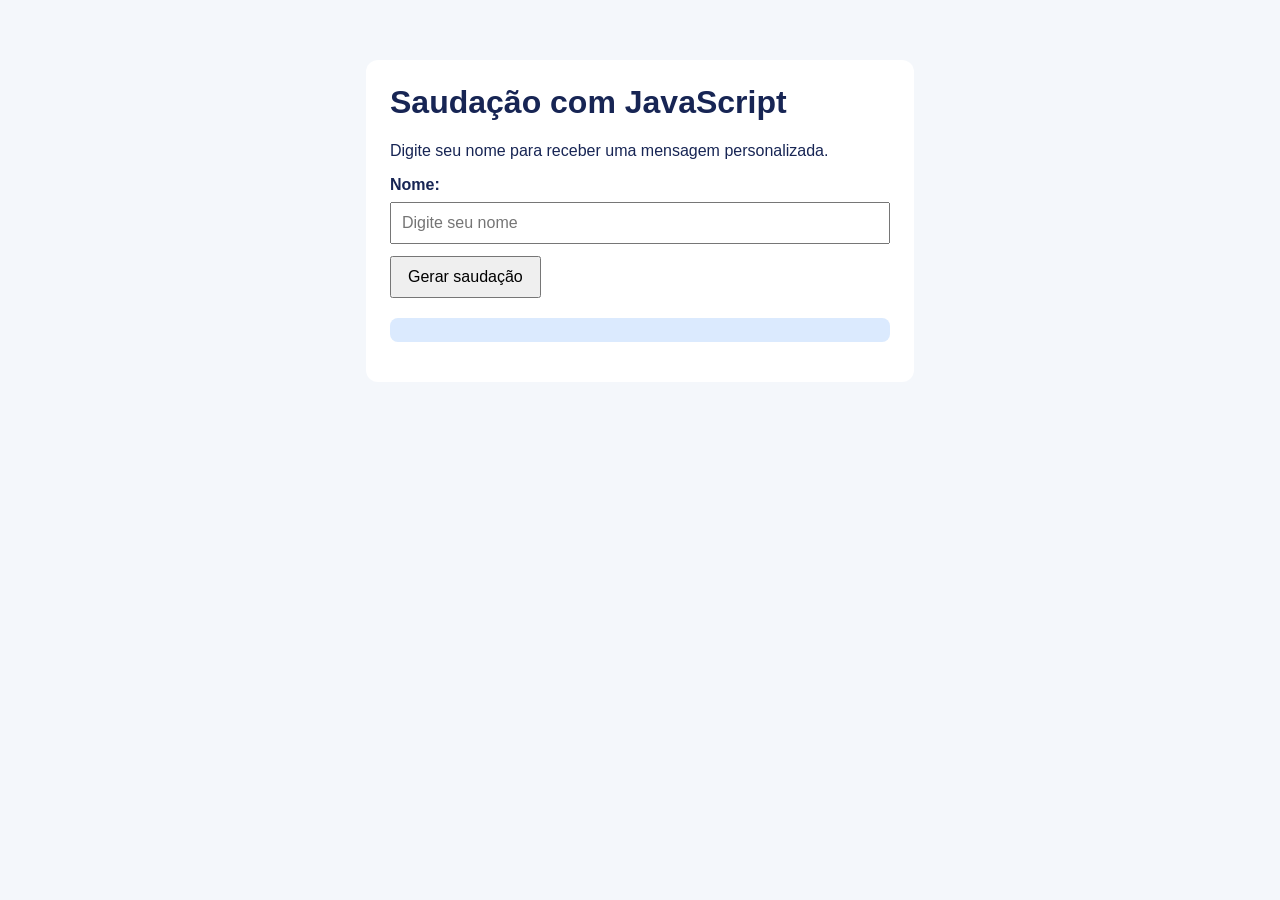
<file: semana1/06-exDom/assets/index.html>
<!DOCTYPE html>
<html lang="pt-BR">
<head>
  <meta charset="UTF-8">

  <meta name="viewport" content="width=device-width, initial-scale=1.0">

  <title>Programa com DOM</title>

  <link rel="stylesheet" href="css/style.css">

  <script src="js/main.js" defer></script>
</head>
<body>
  <main class="container">
    <h1>Saudação com JavaScript</h1>

    <p>Digite seu nome para receber uma mensagem personalizada.</p>

    <label for="nome">Nome:</label>

    <input type="text" id="nome" placeholder="Digite seu nome">

    <button id="botao">Gerar saudação</button>

    <p id="resultado"></p>
  </main>
</body>
</html>
</file>
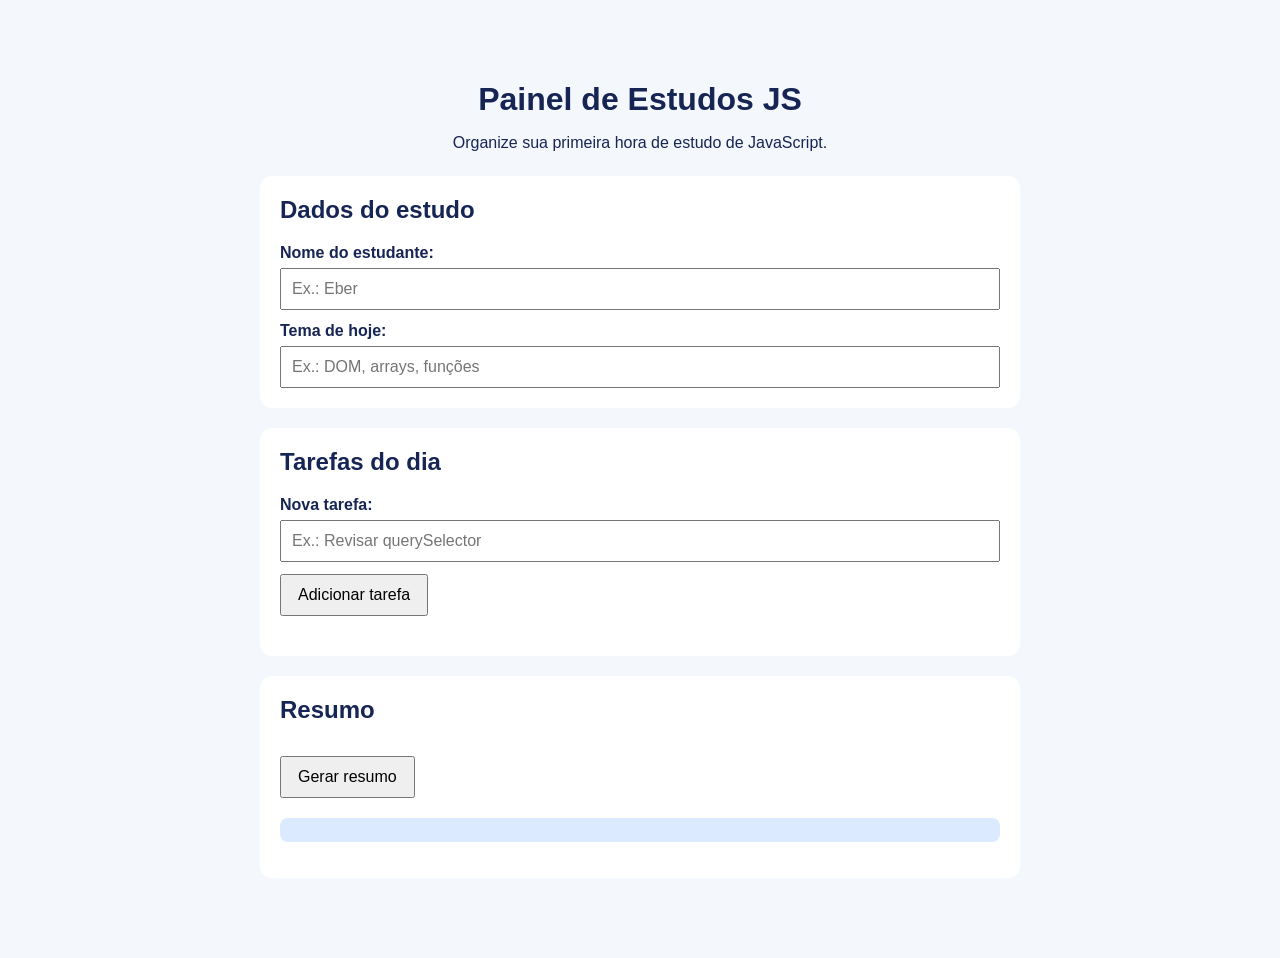
<file: semana1/07-miniProjetoPaineEstudos/assets/index.html>
<!DOCTYPE html>
<html lang="pt-BR">
<head>
  <meta charset="UTF-8">

  <meta name="viewport" content="width=device-width, initial-scale=1.0">

  <title>Painel de Estudos JS</title>

  <link rel="stylesheet" href="css/style.css">

  <script src="js/main.js" defer></script>
</head>
<body>
  <main class="container">
    <h1>Painel de Estudos JS</h1>

    <p class="introducao">
      Organize sua primeira hora de estudo de JavaScript.
    </p>

    <section class="card">
      <h2>Dados do estudo</h2>

      <label for="nome">Nome do estudante:</label>
      <input type="text" id="nome" placeholder="Ex.: Eber">

      <label for="tema">Tema de hoje:</label>
      <input type="text" id="tema" placeholder="Ex.: DOM, arrays, funções">
    </section>

    <section class="card">
      <h2>Tarefas do dia</h2>

      <label for="tarefa">Nova tarefa:</label>
      <input type="text" id="tarefa" placeholder="Ex.: Revisar querySelector">

      <button id="botao-adicionar">Adicionar tarefa</button>

      <ul id="lista-tarefas"></ul>
    </section>

    <section class="card">
      <h2>Resumo</h2>

      <button id="botao-resumo">Gerar resumo</button>

      <p id="resumo"></p>
    </section>
  </main>
</body>
</html>
</file>
<file: semana1/06-exDom/assets/css/style.css>
body {
  font-family: Arial, sans-serif;
  background-color: #f4f7fb;
  color: #172554;
  margin: 0;
  padding: 0;
}

.container {
  max-width: 500px;
  margin: 60px auto;
  padding: 24px;
  background-color: #ffffff;
  border-radius: 12px;
}

h1 {
  margin-top: 0;
}

label {
  display: block;
  margin-bottom: 8px;
  font-weight: bold;
}

input {
  width: 100%;
  padding: 10px;
  margin-bottom: 12px;
  font-size: 16px;
  box-sizing: border-box;
}

button {
  padding: 10px 16px;
  font-size: 16px;
  cursor: pointer;
}

#resultado {
  margin-top: 20px;
  font-weight: bold;
}

#resultado {
  margin-top: 20px;
  padding: 12px;
  background-color: #dbeafe;
  border-radius: 8px;
  font-weight: bold;
}
</file>
<file: semana1/07-miniProjetoPaineEstudos/assets/css/style.css>
body {
  font-family: Arial, sans-serif;
  background-color: #f4f7fb;
  color: #172554;
  margin: 0;
  padding: 0;
}

.container {
  max-width: 760px;
  margin: 40px auto;
  padding: 20px;
}

h1 {
  text-align: center;
  margin-bottom: 8px;
}

.introducao {
  text-align: center;
  margin-bottom: 24px;
}

.card {
  background-color: #ffffff;
  padding: 20px;
  margin-bottom: 20px;
  border-radius: 12px;
}

h2 {
  margin-top: 0;
}

label {
  display: block;
  margin-top: 12px;
  margin-bottom: 6px;
  font-weight: bold;
}

input {
  width: 100%;
  padding: 10px;
  font-size: 16px;
  box-sizing: border-box;
}

button {
  margin-top: 12px;
  padding: 10px 16px;
  font-size: 16px;
  cursor: pointer;
}

ul {
  padding-left: 0;
  margin-top: 20px;
}

li {
  list-style: none;
  background-color: #dbeafe;
  padding: 12px;
  margin-bottom: 10px;
  border-radius: 8px;
}

.tarefa-concluida {
  text-decoration: line-through;
  opacity: 0.7;
}

#resumo {
  margin-top: 20px;
  padding: 12px;
  background-color: #dbeafe;
  border-radius: 8px;
  font-weight: bold;
}
</file>
